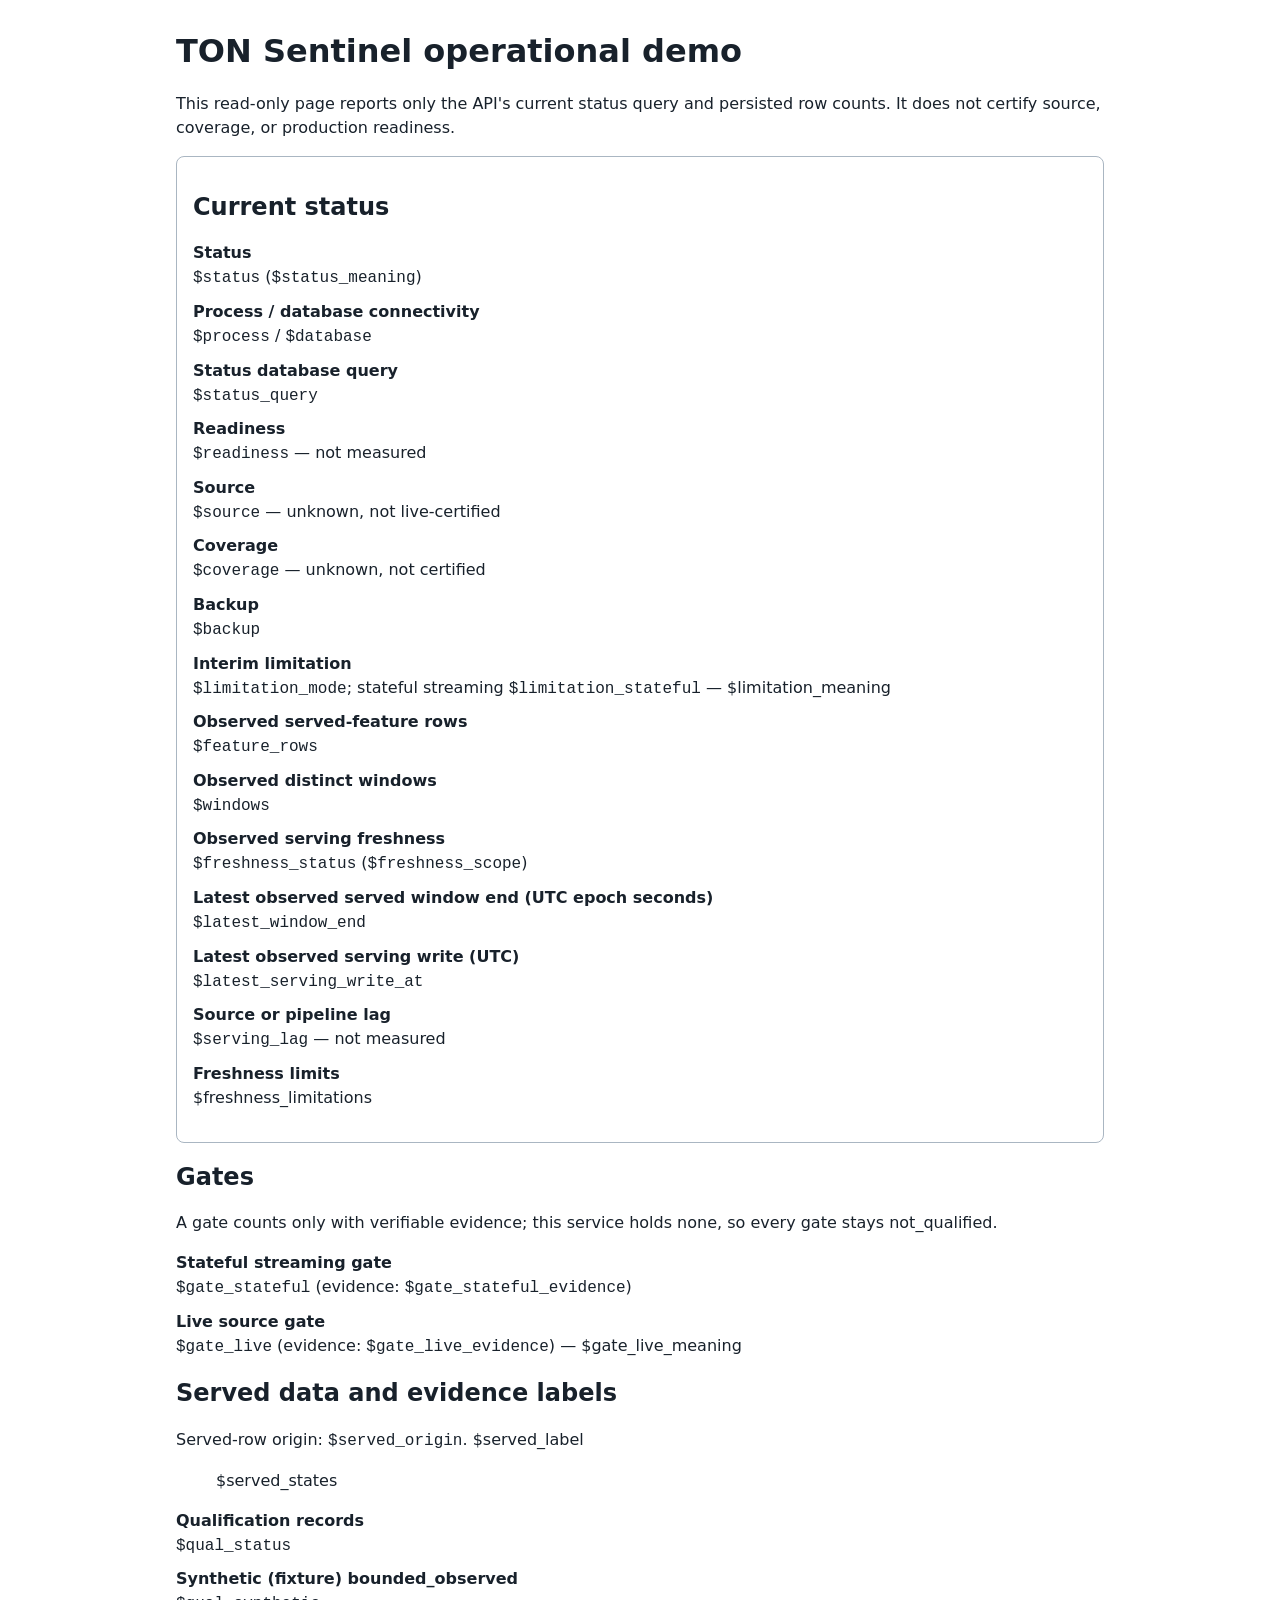
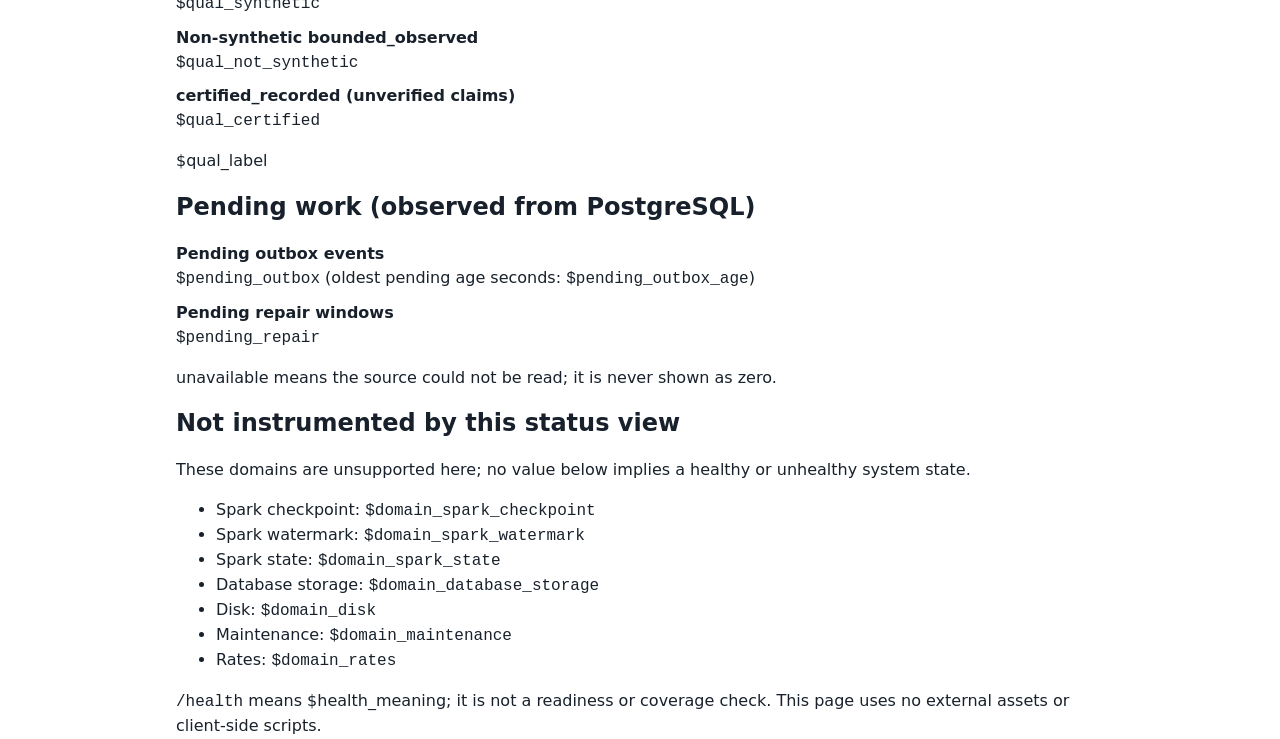
<file: src/ton_sentinel/demo.html>
<!doctype html>
<html lang="en">
<head>
  <meta charset="utf-8">
  <meta name="viewport" content="width=device-width, initial-scale=1">
  <title>TON Sentinel — operational status</title>
  <style>
    body { max-width: 58rem; margin: 2rem auto; padding: 0 1rem; font: 1rem/1.5 system-ui, sans-serif; color: #18212b; }
    h1, h2 { line-height: 1.2; }
    .summary { border: 1px solid #aab6c2; border-radius: .5rem; padding: 1rem; }
    dt { font-weight: 650; margin-top: .6rem; }
    dd { margin-left: 0; }
    code { overflow-wrap: anywhere; }
  </style>
</head>
<body>
  <main>
    <h1>TON Sentinel operational demo</h1>
    <p>This read-only page reports only the API's current status query and persisted row counts. It does not certify source, coverage, or production readiness.</p>
    <section class="summary" aria-labelledby="summary-heading">
      <h2 id="summary-heading">Current status</h2>
      <dl>
        <dt>Status</dt><dd><code>$status</code> (<code>$status_meaning</code>)</dd>
        <dt>Process / database connectivity</dt><dd><code>$process</code> / <code>$database</code></dd>
        <dt>Status database query</dt><dd><code>$status_query</code></dd>
        <dt>Readiness</dt><dd><code>$readiness</code> — not measured</dd>
        <dt>Source</dt><dd><code>$source</code> — unknown, not live-certified</dd>
        <dt>Coverage</dt><dd><code>$coverage</code> — unknown, not certified</dd>
        <dt>Backup</dt><dd><code>$backup</code></dd>
        <dt>Interim limitation</dt><dd><code>$limitation_mode</code>; stateful streaming <code>$limitation_stateful</code> — $limitation_meaning</dd>
        <dt>Observed served-feature rows</dt><dd><code>$feature_rows</code></dd>
        <dt>Observed distinct windows</dt><dd><code>$windows</code></dd>
        <dt>Observed serving freshness</dt><dd><code>$freshness_status</code> (<code>$freshness_scope</code>)</dd>
        <dt>Latest observed served window end (UTC epoch seconds)</dt><dd><code>$latest_window_end</code></dd>
        <dt>Latest observed serving write (UTC)</dt><dd><code>$latest_serving_write_at</code></dd>
        <dt>Source or pipeline lag</dt><dd><code>$serving_lag</code> — not measured</dd>
        <dt>Freshness limits</dt><dd>$freshness_limitations</dd>
      </dl>
    </section>
    <section aria-labelledby="gates-heading">
      <h2 id="gates-heading">Gates</h2>
      <p>A gate counts only with verifiable evidence; this service holds none, so every gate stays not_qualified.</p>
      <dl>
        <dt>Stateful streaming gate</dt><dd><code>$gate_stateful</code> (evidence: <code>$gate_stateful_evidence</code>)</dd>
        <dt>Live source gate</dt><dd><code>$gate_live</code> (evidence: <code>$gate_live_evidence</code>) — $gate_live_meaning</dd>
      </dl>
    </section>
    <section aria-labelledby="served-heading">
      <h2 id="served-heading">Served data and evidence labels</h2>
      <p>Served-row origin: <code>$served_origin</code>. $served_label</p>
      <ul>$served_states</ul>
      <dl>
        <dt>Qualification records</dt><dd><code>$qual_status</code></dd>
        <dt>Synthetic (fixture) bounded_observed</dt><dd><code>$qual_synthetic</code></dd>
        <dt>Non-synthetic bounded_observed</dt><dd><code>$qual_not_synthetic</code></dd>
        <dt>certified_recorded (unverified claims)</dt><dd><code>$qual_certified</code></dd>
      </dl>
      <p>$qual_label</p>
    </section>
    <section aria-labelledby="pending-heading">
      <h2 id="pending-heading">Pending work (observed from PostgreSQL)</h2>
      <dl>
<dt>Pending outbox events</dt><dd><code>$pending_outbox</code> (oldest pending age seconds: <code>$pending_outbox_age</code>)</dd>
<dt>Pending repair windows</dt><dd><code>$pending_repair</code></dd>
      </dl>
      <p>unavailable means the source could not be read; it is never shown as zero.</p>
    </section>
    <section aria-labelledby="limits-heading">
      <h2 id="limits-heading">Not instrumented by this status view</h2>
      <p>These domains are unsupported here; no value below implies a healthy or unhealthy system state.</p>
      <ul>
        <li>Spark checkpoint: <code>$domain_spark_checkpoint</code></li>
        <li>Spark watermark: <code>$domain_spark_watermark</code></li>
        <li>Spark state: <code>$domain_spark_state</code></li>
        <li>Database storage: <code>$domain_database_storage</code></li>
        <li>Disk: <code>$domain_disk</code></li>
        <li>Maintenance: <code>$domain_maintenance</code></li>
        <li>Rates: <code>$domain_rates</code></li>
      </ul>
    </section>
    <p><code>/health</code> means $health_meaning; it is not a readiness or coverage check. This page uses no external assets or client-side scripts.</p>
  </main>
</body>
</html>
</file>
